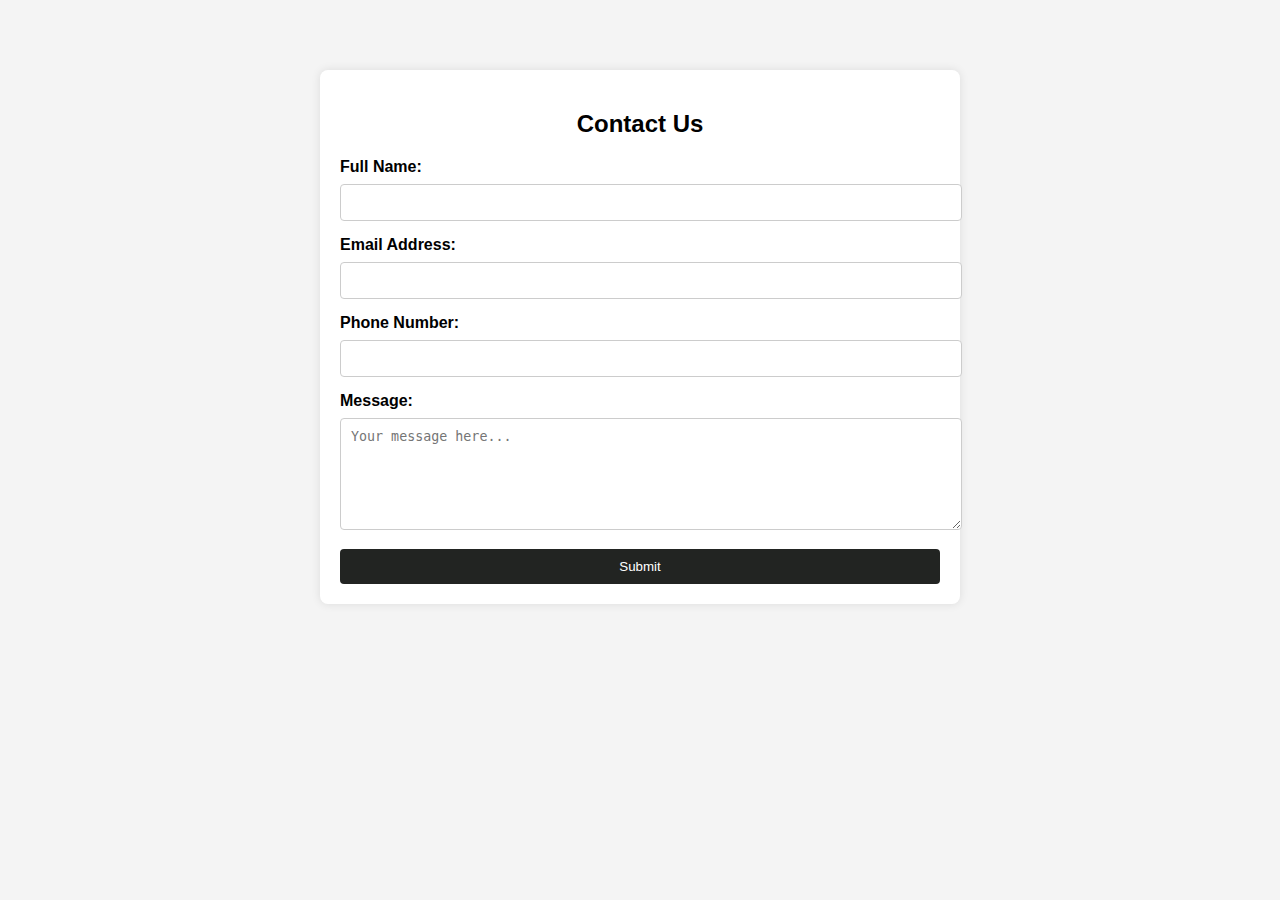
<file: contactForm.html>
<!DOCTYPE html>
<html lang="en">
<head>
    <meta charset="UTF-8">
    <meta name="viewport" content="width=device-width, initial-scale=1.0">
    <title>Contact Form - Saloon Appointment</title>
    <style>
        body {
            font-family: Arial, sans-serif;
            background-color: #f4f4f4;
            margin: 0;
            padding: 20px;
        }
        .contact-form {
            max-width: 600px;
            margin: 50px auto;
            background-color: #fff;
            padding: 20px;
            border-radius: 8px;
            box-shadow: 0 0 10px rgba(0, 0, 0, 0.1);
        }
        .contact-form h2 {
            text-align: center;
            margin-bottom: 20px;
        }
        .contact-form label {
            display: block;
            margin-bottom: 8px;
            font-weight: bold;
        }
        .contact-form input, 
        .contact-form textarea {
            width: 100%;
            padding: 10px;
            margin-bottom: 15px;
            border: 1px solid #ccc;
            border-radius: 4px;
        }
        .contact-form button {
            width: 100%;
            padding: 10px;
            background-color: #222422;
            color: white;
            border: none;
            border-radius: 4px;
            cursor: pointer;
        }
        .contact-form button:hover {
            background-color: #353736;
        }
    </style>
</head>
<body>

<div class="contact-form">
    <h2>Contact Us</h2>
    <form action="submit-contact.php" method="POST">
        <label for="name">Full Name:</label>
        <input type="text" id="name" name="name" required>

        <label for="email">Email Address:</label>
        <input type="email" id="email" name="email" required>

        <label for="phone">Phone Number:</label>
        <input type="tel" id="phone" name="phone" required>

        <label for="message">Message:</label>
        <textarea id="message" name="message" rows="6" placeholder="Your message here..." required></textarea>

        <button type="submit">Submit</button>
    </form>
</div>

</body>
</html>
</file>
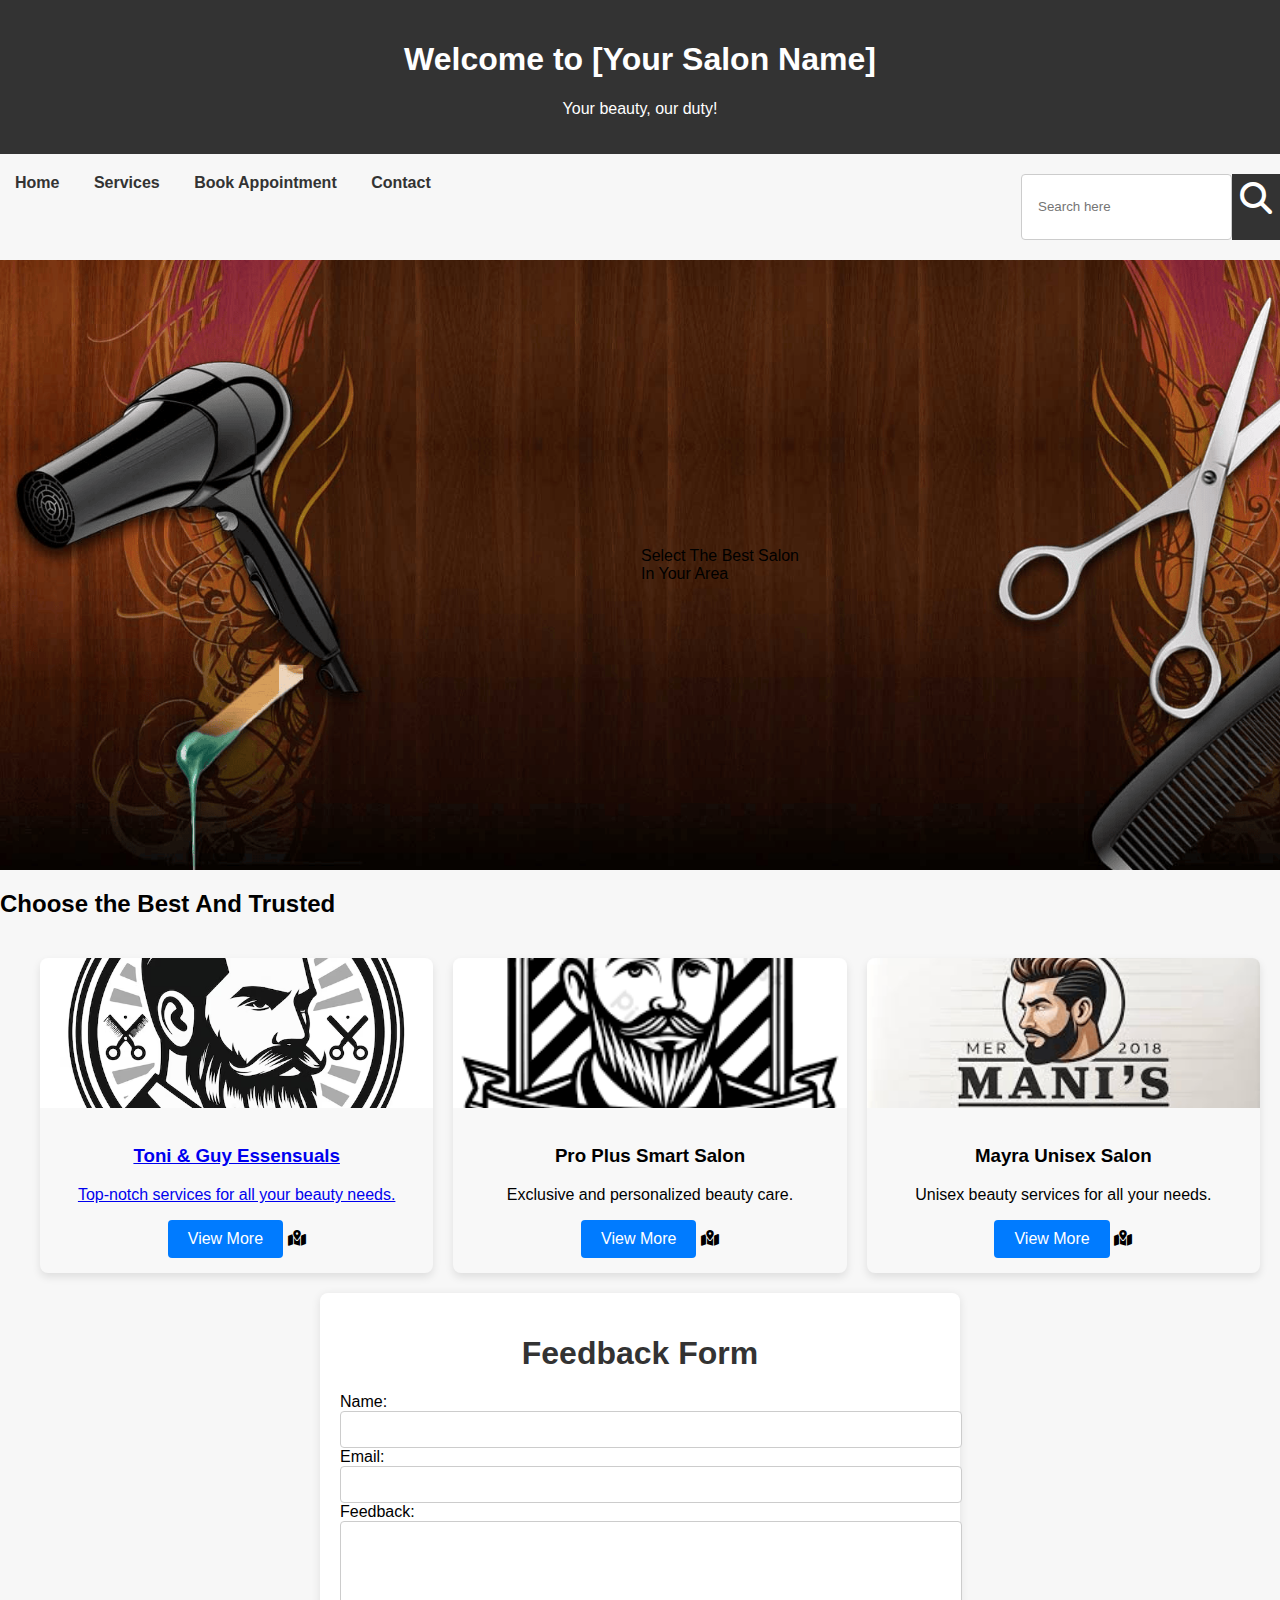
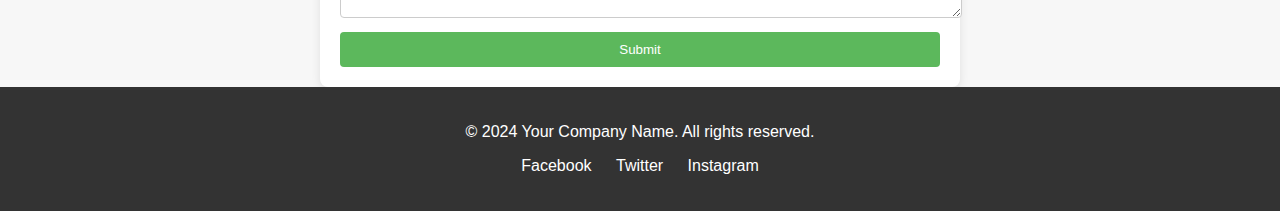
<file: customerPage.html>
<!DOCTYPE html>
<html lang="en">

<head>
    <meta charset="UTF-8">
    <meta name="viewport" content="width=device-width, initial-scale=1.0">
    <title>Salon Booking Website</title>
    <link href="style.css" rel="stylesheet">
    <link href="main-icon.png" rel="Icon">
    <link rel="stylesheet" href="https://cdnjs.cloudflare.com/ajax/libs/font-awesome/6.6.0/css/all.min.css" crossorigin="anonymous" referrerpolicy="no-referrer" />
</head>

<body>

    <!-- Header Section -->
    <header>
        <h1 id="welcome-msg">Welcome to [Your Salon Name]</h1>
        <p id="tagline">Your beauty, our duty!</p>
    </header>

    <!-- Navigation Menu -->
    <nav>
        <div class="sections">
            <a href="customerPage.html" id="home-link">Home</a>
            <a href="#" id="services-link">Services</a>
            <a href="#" id="book-link">Book Appointment</a>
            <a href="contactForm.html" id="contact-link">Contact</a>
        </div>
        <div class="search">
            <input type="text" name="search" id="search" placeholder="Search here">
            <div class="searchDiv">
                <i class="fa-solid fa-magnifying-glass" id="searchIcon"></i>
            </div>
        </div>
    </nav>

    <div class="main">
        <div class="content">
            <span>Select The Best Salon</span><br>
            <span>In Your Area</span><br>
            <!-- <a href="registerForm2.html"><button id="registerBtn">Book an Appointment</button></a> -->
        </div>
    </div>

    <!-- Salon Cards -->
    <h2>Choose the Best And Trusted</h2>
    <div class="container">
        <a href="shopInfo.html">
            <div class="card">
                <img src="salon1.png" alt="Card Image 1">
                <div class="card-content">
                    <h3>Toni & Guy Essensuals</h3>
                    <p>Top-notch services for all your beauty needs.</p>
                    <a href="#" class="view-more">View More</a>
                    <i class="fa-solid fa-map-location-dot" id="map"></i>
                </div>
            </div>
        </a>

        <div class="card">
            <img src="salon2.png" alt="Card Image 2">
            <div class="card-content">
                <h3>Pro Plus Smart Salon</h3>
                <p>Exclusive and personalized beauty care.</p>
                <a href="#" class="view-more">View More</a>
                <i class="fa-solid fa-map-location-dot" id="map"></i>
            </div>
        </div>

        <div class="card">
            <img src="salon3.png" alt="Card Image 3">
            <div class="card-content">
                <h3>Mayra Unisex Salon</h3>
                <p>Unisex beauty services for all your needs.</p>
                <a href="#" class="view-more">View More</a>
                <i class="fa-solid fa-map-location-dot" id="map"></i>
            </div>
        </div>
    </div>

    <!-- Feedback Form -->
    <div class="containerForm">
        <h1>Feedback Form</h1>
        <form action="#" method="post">
            <label for="name">Name:</label>
            <input type="text" id="name" name="name" required>

            <label for="email">Email:</label>
            <input type="email" id="email" name="email" required>

            <label for="feedback">Feedback:</label>
            <textarea id="feedback" name="feedback" rows="5" required></textarea>

            <button type="submit">Submit</button>
        </form>
    </div>

    <!-- Footer -->
    <footer class="footer">
        <div class="footer-content">
            <p>&copy; 2024 Your Company Name. All rights reserved.</p>
            <ul class="social-links">
                <li><a href="#" target="_blank">Facebook</a></li>
                <li><a href="#" target="_blank">Twitter</a></li>
                <li><a href="#" target="_blank">Instagram</a></li>
            </ul>
        </div>
    </footer>

    <script src="script.js"></script>
</body>

</html>
</file>
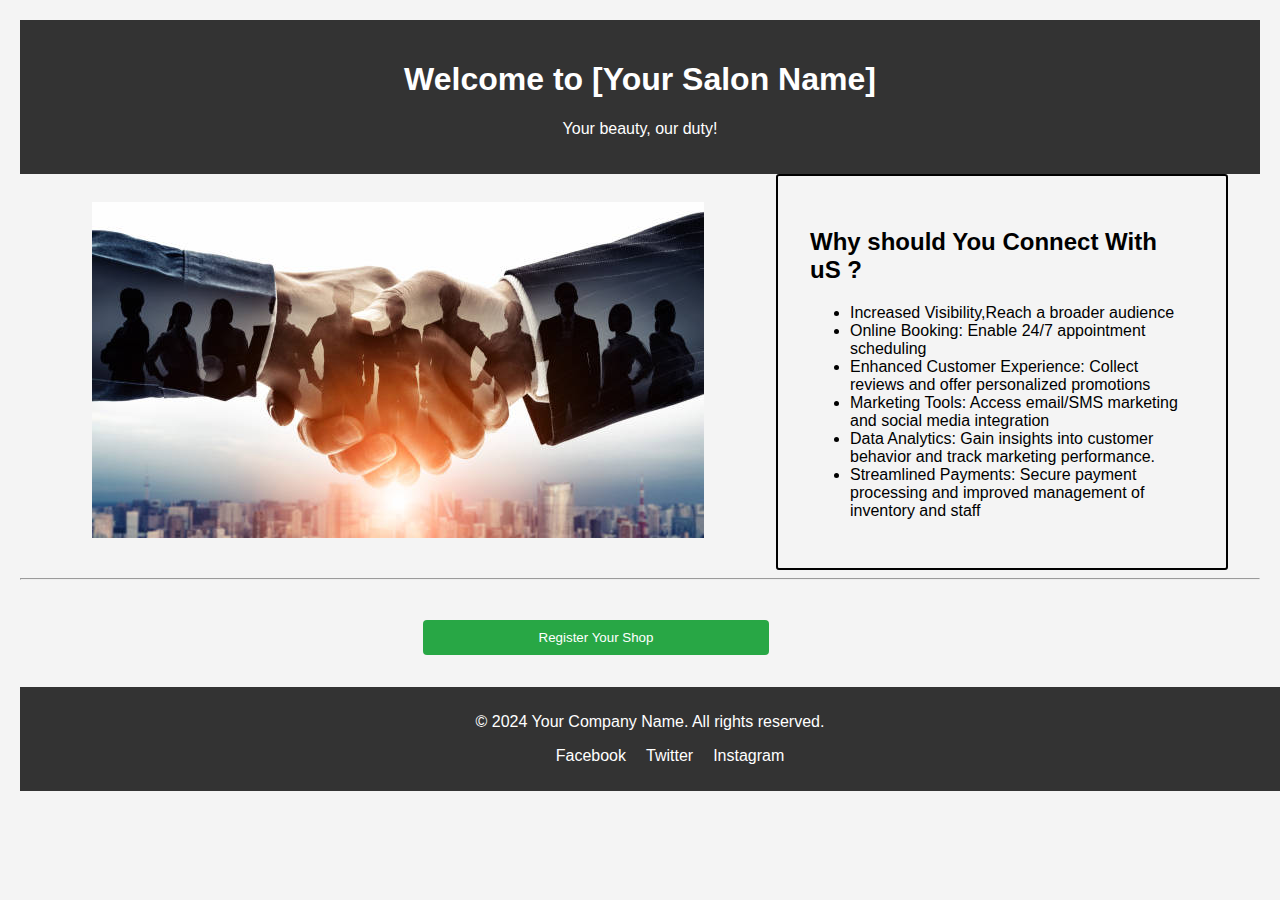
<file: ownerRegistration.html>
<!DOCTYPE html>
<html lang="en">
<head>
    <meta charset="UTF-8">
    <meta name="viewport" content="width=device-width, initial-scale=1.0">
    <title>Salon Owner Form</title>
    <style>
                body {
            font-family: Arial, sans-serif;
            background-color: #f4f4f4;
            margin: 0;
            padding: 20px;
        }

        /* Header Styles */
header {
    background-color: #333;
    color: #fff;
    padding: 20px;
    text-align: center;
}

        .salon-owner-form {
            max-width: 600px;
            margin: 0 auto;
            background-color: #fff;
            padding: 20px;
            border-radius: 8px;
            box-shadow: 0 0 10px rgba(0, 0, 0, 0.1);
            display: none;
        }
        .salon-owner-form h2 {
            text-align: center;
            margin-bottom: 20px;
        }
        .salon-owner-form label {
            display: block;
            margin-bottom: 8px;
            font-weight: bold;
        }
        .salon-owner-form input, 
        .salon-owner-form select, 
        .salon-owner-form textarea {
            width: 100%;
            padding: 10px;
            margin-bottom: 15px;
            border: 1px solid #ccc;
            border-radius: 4px;
        }
        .salon-owner-form button,.regBtn button {
            width: 100%;
            padding: 10px;
            background-color: #28a745;
            color: white;
            border: none;
            border-radius: 4px;
            cursor: pointer;
        }
        .salon-owner-form button:hover {
            background-color: #218838;
        }
        .extra-service {
            margin-bottom: 15px;
        }

        footer {
    background-color: #333;
    color: #fff;
    text-align: center;
    padding: 10px;
    /* position: fixed; */
    bottom: 0;
    width: 100%;
}
footer ul li a{
    text-decoration: none;
    color: white;
    

}
footer ul li{
    list-style: none;
    
}
footer ul{
    display: flex;
    align-items: center;
    justify-content: center;
    gap: 20px;
}
header {
    background-color: #333;
    color: #fff;
    padding: 20px;
    text-align: center;
}
main{
    width: 100vw;
    display: flex;
    align-items: center;
    justify-content: space-evenly;
    /* gap: 10%; */
}
main .image{
    /* height: auto; */
    /* width: 20%; */
}
main .content{
    padding: 2rem;
    width: 30%;
    border: 2px solid black;
    border-radius: 3px;
}
main li{
    /* list-style: none; */
    font-weight: 500;
}
.regBtn {

display: flex;
align-items: center;
justify-content: center;
width: 90vw;
}
.regBtn button{
    width: 30%;
    margin: 2rem;
}

    </style>
   
</head>
<body>
    <header>

        <h1 id="welcome-msg">Welcome to [Your Salon Name]</h1>
        <p id="tagline">Your beauty, our duty!</p>
    </header>

    <main>
        <div class="image"><img src="handShake.jpg" height="100%" width="100%"></div>
        <div class="content"><h2>Why should You Connect With uS ?</h2>
        <ul><li>Increased Visibility,Reach a broader audience</li>
            <li>Online Booking: Enable 24/7 appointment scheduling</li>
            <li>Enhanced Customer Experience: Collect reviews and offer personalized promotions </li>

            <li>Marketing Tools: Access email/SMS marketing and social media integration</li>
            
            <li>Data Analytics: Gain insights into customer behavior and track marketing performance.</li>
            <li>Streamlined Payments: Secure payment processing and improved management of inventory and staff</li>
  
            </ul></div>
    </main>
    <hr>
<div class="regBtn"><button>Register Your Shop</button></div>
<div class="salon-owner-form">
    <h2>Salon Owner Information Form</h2>
    <form action="submit-salon-owner.php" method="POST" onsubmit="submitForm(event)">
        <!-- Salon Name -->
        <label for="salon-name">Salon Name:</label>
        <input type="text" id="salon-name" name="salon_name" required>

        <!-- Owner Name -->
        <label for="owner-name">Owner Name:</label>
        <input type="text" id="owner-name" name="owner_name" required>

        <!-- Services Offered (Multiple Selection + Extra Services) -->
        <label for="services">Services Offered:</label>
        <select id="services" name="services[]" multiple size="5" required>
            <option value="haircut">Haircut</option>
            <option value="shave">Shave</option>
            <option value="haircolor">Hair Color</option>
            <option value="facial">Facial</option>
            <option value="manicure">Manicure</option>
            <option value="pedicure">Pedicure</option>
            <option value="massage">Massage</option>
        </select>
        <div id="service-section"></div>
        <button type="button" onclick="addServiceField()">Add Another Service</button>

        <!-- Working Time -->
        <label for="working-time">Working Time:</label>
        <input type="time" id="working-time-start" name="working_time_start" required> 
        to 
        <input type="time" id="working-time-end" name="working_time_end" required>

        <!-- Address -->
        <label for="address">Salon Address:</label>
        <textarea id="address" name="address" rows="4" placeholder="Enter salon address" required></textarea>

        <button type="submit">Submit Information</button>
    </form>
</div>

<!-- footer -->
<footer class="footer">
    <div class="footer-content">
        <p>&copy; 2024 Your Company Name. All rights reserved.</p>
        <ul class="social-links">
            <li><a href="#" target="_blank">Facebook</a></li>
            <li><a href="#" target="_blank">Twitter</a></li>
            <li><a href="#" target="_blank">Instagram</a></li>
        </ul>
    </div>
</footer>

<script>
    function addServiceField() {
        var newServiceField = document.createElement('input');
        newServiceField.type = 'text';
        newServiceField.name = 'services[]';
        newServiceField.placeholder = 'Enter additional service';
        newServiceField.className = 'extra-service';
        document.getElementById('service-section').appendChild(newServiceField);
    }

    async function submitForm(event) {
        event.preventDefault(); // Prevent the default form submission

        const formData = new FormData(event.target); // Get form data

        try {
            const response = await fetch('submit-salon-owner.php', {
                method: 'POST',
                body: formData
            });

            if (response.ok) {
                const result = await response.text(); // Get response from server
                alert('Form submitted successfully: ' + result);
            } else {
                alert('Failed to submit form. Please try again.');
            }
        } catch (error) {
            console.error('Error:', error);
            alert('An error occurred while submitting the form.');
        }
    }

    let btnReg = document.querySelector(".regBtn");
    let form = document.querySelector(".salon-owner-form");
    btnReg.addEventListener("click",()=>{
form.style.display ="block";
    }) 
</script>
<script src="entry.js"></script>
</body>
</html>
</file>
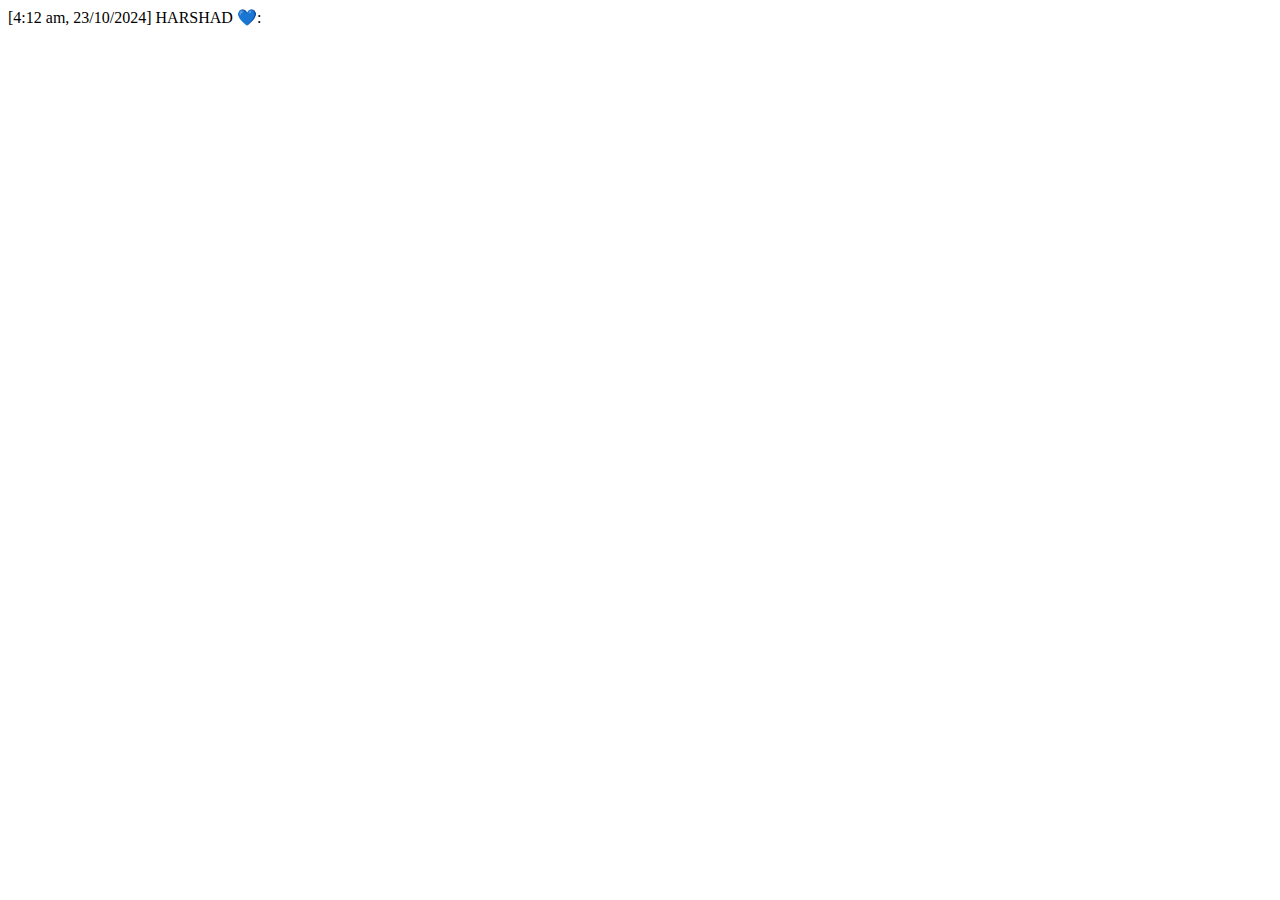
<file: project2.html>
[4:12 am, 23/10/2024] HARSHAD 💙: <!DOCTYPE html>
<html lang="en">
<head>
    <meta charset="UTF-8">
    <meta name="viewport" content="width=device-width, initial-scale=1.0">
    <title>Salon Booking Website</title>
   
    <style>
        
    <body>
    <div class="language-switch">
        <button onclick="changeLanguage('en')">English</button>
        <button onclick="changeLanguage('es')">Hindi</button>
    </div>

    
    <!-- Services Section -->
    <section class="services container">
        <h2 id="services-title">Our Services</h2>
        <div class="ser…


  

    <!-- Navigation Menu -->
    <nav>
        <a href="#">Home</a>
        <a href="#">Services</a>
        <a href="#">Book Appointment</a>
        <a href="#">Contact</a>
    </nav>

    <!-- Services Section -->
    <section class="services container">
        <h2>Our Services</h2>
        <div class="services-grid">
            <div class="service-item">
                <img src="haircut.jpg" alt="Haircut" width="10%">
                <h3>Haircut</h3>
                <p>Get the perfect cut that matches your style.</p>
            </div>
            <div class="service-item">
                <img src="manicure.jpg" alt="Manicure">
                <h3>Manicure</h3>
                <p>Pamper your hands with our premium manicure services.</p>
            </div>
            <div class="service-item">
                <img src="facial.jpg" alt="Facial">
                <h3>Facial</h3>
                <p>Rejuvenate your skin with our relaxing facials.</p>
            </div>
        </div>
    </section>

    <!-- Booking Section -->
    <section class="booking container">
        <h2>Book an Appointment</h2>
        <form class="booking-form" action="#" method="POST">
            <label for="name">Full Name:</label>
            <input type="text" id="name" name="name" required>

            <label for="phone">Phone Number:</label>
            <input type="tel" id="phone" name="phone" required>

            <label for="service">Select Service:</label>
            <select id="service" name="service" required>
                <option value="">-- Select a Service --</option>
                <option value="haircut">Haircut</option>
                <option value="manicure">Manicure</option>
                <option value="facial">Facial</option>
            </select>

            <label for="date">Preferred Date:</label>
            <input type="date" id="date" name="date" required>

            <label for="time">Preferred Time:</label>
            <input type="time" id="time" name="time" required>

            <label for="comments">Additional Comments:</label>
            <textarea id="comments" name="comments" rows="4"></textarea>

            <button type="submit">Submit</button>
        </form>
    </section>

    <!-- Footer Section -->
    <footer>
        <p>&copy; 2024 [Your Salon Name]. All Rights Reserved.</p>
    </footer>

</body>
</html>
</file>
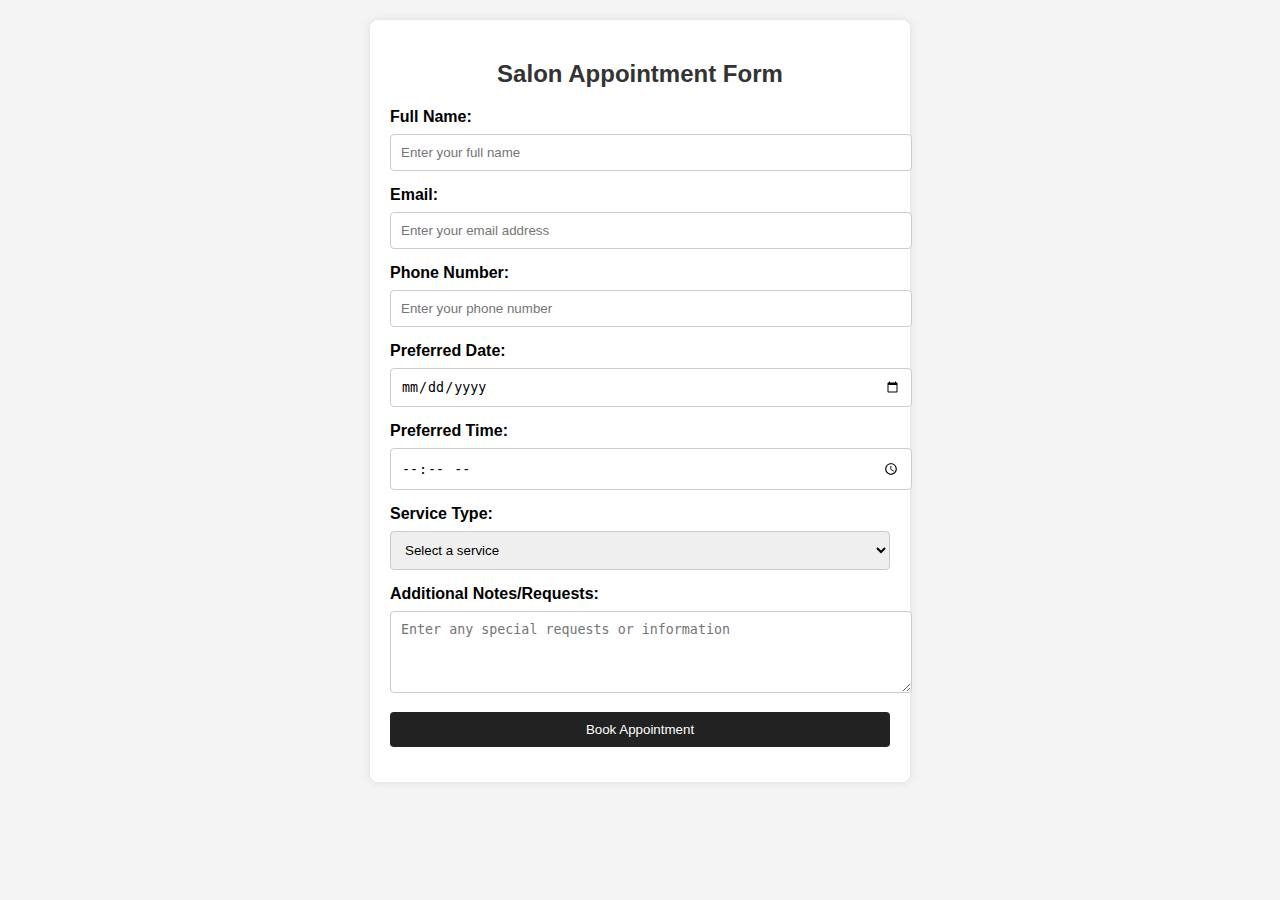
<file: registerForm.html>
<!DOCTYPE html>
<html lang="en">
<head>
    <meta charset="UTF-8">
    <meta name="viewport" content="width=device-width, initial-scale=1.0">
    <title>Salon Appointment Form</title>
    <style>
        body {
            font-family: Arial, sans-serif;
            background-color: #f4f4f4;
            margin: 0;
            padding: 20px;
        }
        .form-container {
            background-color: #fff;
            max-width: 500px;
            margin: auto;
            padding: 20px;
            border-radius: 8px;
            box-shadow: 0 0 10px rgba(0, 0, 0, 0.1);
        }
        h2 {
            text-align: center;
            color: #333;
        }
        label {
            display: block;
            margin-bottom: 8px;
            font-weight: bold;
        }
        input, select, textarea {
            width: 100%;
            padding: 10px;
            margin-bottom: 15px;
            border: 1px solid #ccc;
            border-radius: 4px;
        }
        input[type="submit"] {
            background-color: #212221;
            color: white;
            border: none;
            cursor: pointer;
        }
        input[type="submit"]:hover {
            background-color: #111111;
        }
    </style>
</head>
<body>

<div class="form-container">
    <h2>Salon Appointment Form</h2>
    <form action="appointment.php" method="post">

        <!-- Name Field -->
        <label for="name">Full Name:</label>
        <input type="text" id="name" name="name" placeholder="Enter your full name" required>

        <!-- Email Field -->
        <label for="email">Email:</label>
        <input type="email" id="email" name="email" placeholder="Enter your email address" required>

        <!-- Phone Number Field -->
        <label for="phone">Phone Number:</label>
        <input type="tel" id="phone" name="phone" placeholder="Enter your phone number" required>

        <!-- Appointment Date Field -->
        <label for="date">Preferred Date:</label>
        <input type="date" id="date" name="date" required>

        <!-- Preferred Time Field -->
        <label for="time">Preferred Time:</label>
        <input type="time" id="time" name="time" required>

        <!-- Service Selection -->
        <label for="service">Service Type:</label>
        <select id="service" name="service" required>
            <option value="" disabled selected>Select a service</option>
            <option value="haircut">Haircut</option>
            <option value="haircolor">Hair Color</option>
            <option value="manicure">Manicure</option>
            <option value="pedicure">Pedicure</option>
            <option value="facial">Facial</option>
            <option value="massage">Massage</option>
        </select>

        <!-- Additional Notes Field -->
        <label for="notes">Additional Notes/Requests:</label>
        <textarea id="notes" name="notes" rows="4" placeholder="Enter any special requests or information"></textarea>

        <!-- Submit Button -->
        <input type="submit" value="Book Appointment">

    </form>
</div>

</body>
</html>
</file>
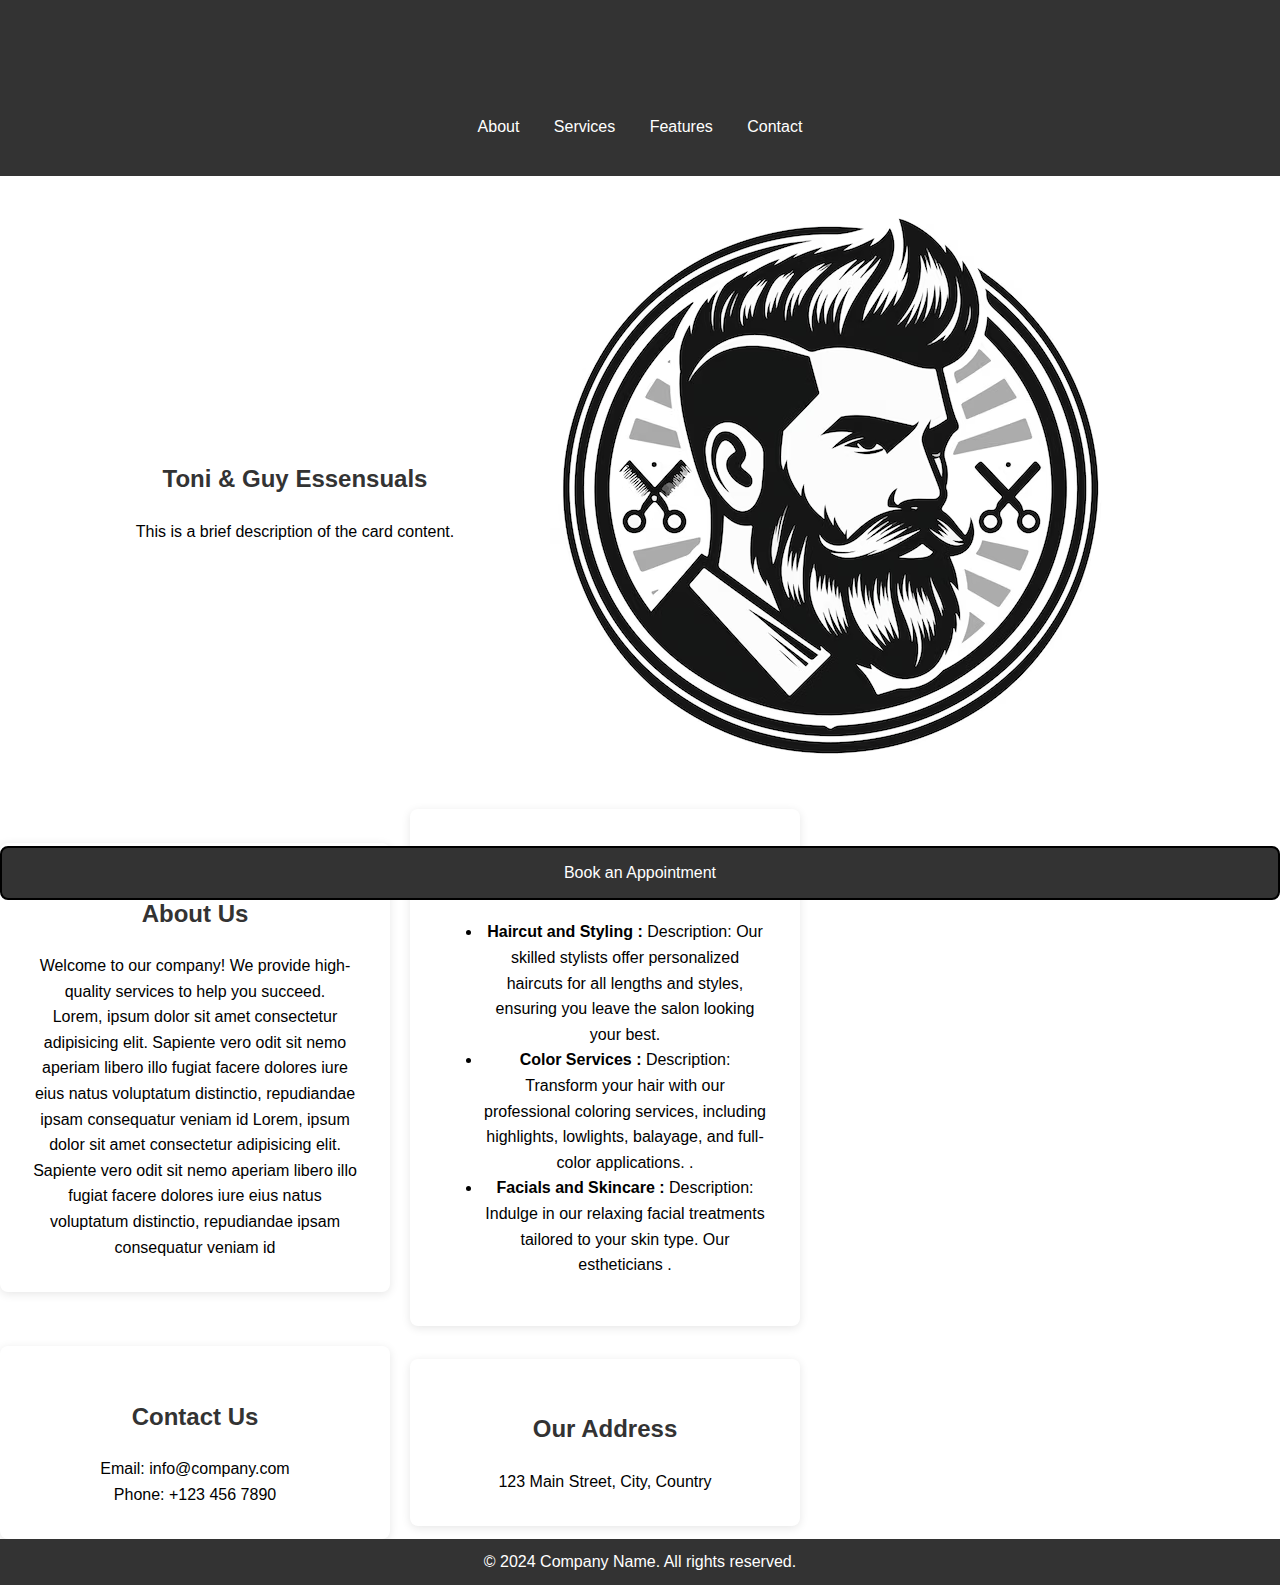
<file: shopInfo.html>
<!DOCTYPE html>
<html lang="en">

<head>
    <meta charset="UTF-8">
    <meta name="viewport" content="width=device-width, initial-scale=1.0">
    <title>Company Information</title>
    <style>
        body {
            font-family: Arial, sans-serif;
            margin: 0;
            padding: 0;
            line-height: 1.6;
            text-align: center;
        }

        header {
            background-color: #333;
            color: white;
            padding: 20px 0;
            text-align: center;
        }

        nav ul {
            list-style: none;
            padding: 0;
        }

        nav ul li {
            display: inline;
            margin: 0 15px;
        }

        nav ul li a {
            color: white;
            text-decoration: none;
        }

        section {
            padding: 20px;
            margin: 20px 0;
            background-color: #f4f4f4;
            border-radius: 5px;
        }

        h1,
        h2 {
            color: #333;
        }

        .footer {
            background-color: #333;
            color: white;
            text-align: center;
            padding: 10px 0;
            position: relative;
            bottom: 0;
            width: 100%;
        }

        .card-container {
            display: grid;
            grid-template-columns: repeat(2, 1fr);
            align-items: center;
            justify-content: center;
            gap: 20px;
            width: 80%;
            max-width: 800px;

        }

        .card {
            background-color: white;
            border-radius: 8px;
            box-shadow: 0 2px 10px rgba(0, 0, 0, 0.1);
            padding: 2rem;
            text-align: center;
        }

        @media screen(max-width:600px) {
            .card {
                width: 80%;
            }

        }

        h3 {
            margin: 0 0 10px;
        }

        p {
            margin: 0;
        }

        .upper {
            display: flex;
            align-items: center;
            justify-content: center;
            gap: 5%;

        }

        .containerDiv {
            font-family: Arial, sans-serif;
            display: flex;
            justify-content: center;
            /* Center horizontally */
            align-items: center;
            background-color: #f4f4f4;
        }

        #registerBtn {
            background-color: #333;
            color: white;
            padding: 1rem;
            border: 2px solid black;
            border-radius: 0.5rem;
            font-size: 1rem;
            /*margin: 2rem;*/
            cursor: pointer;
            position: fixed;
            bottom: 0;
            left: 0;
            width: 100%;
        }
    </style>
</head>

<body>
    <header>
        <h1>Company Name</h1>
        <nav>
            <ul>
                <li><a href="#about">About</a></li>
                <li><a href="#services">Services</a></li>
                <li><a href="#features">Features</a></li>
                <li><a href="#contact">Contact</a></li>
            </ul>
        </nav>
    </header>

    <div class="upper">
        <div class="left">
            <h2>Toni & Guy Essensuals</h2>
            <p>This is a brief description of the card content.</p>
        </div>
        <div class="right"><img src="salon1.png"></div>
    </div>

    <div class="containerDivs">
        <div class="card-container">
            <div class="card">
                <h2>About Us</h2>
                <p>Welcome to our company! We provide high-quality services to help you succeed.</p>
                <p>Lorem, ipsum dolor sit amet consectetur adipisicing elit. Sapiente vero odit sit nemo aperiam libero
                    illo
                    fugiat facere dolores iure eius natus voluptatum distinctio, repudiandae ipsam consequatur veniam id
                    Lorem, ipsum dolor sit amet consectetur adipisicing elit. Sapiente vero odit sit nemo aperiam libero
                    illo
                    fugiat facere dolores iure eius natus voluptatum distinctio, repudiandae ipsam consequatur veniam id
                </p>
            </div>
            <div class="card">
                <h2>Our Services</h2>
                <ul>
                    <li><span><b>Haircut and Styling :</b></span>
                        Description: Our skilled stylists offer personalized haircuts for all lengths and styles,
                        ensuring
                        you leave the salon looking your best.

                    <li><span><b>Color Services :</b></span>
                        Description: Transform your hair with our professional coloring services, including highlights,
                        lowlights, balayage, and full-color applications. .
                    </li>
                    <li><span><b>Facials and Skincare :</b></span>
                        Description: Indulge in our relaxing facial treatments tailored to your skin type. Our
                        estheticians
                        .</li>
                    </li>
                </ul>
            </div>
            <div class="card">
                <h2>Contact Us</h2>
                <p>Email: info@company.com</p>
                <p>Phone: +123 456 7890</p>
            </div>
            <div class="card">
                <h2>Our Address</h2>
                <p>123 Main Street, City, Country</p>
            </div>
        </div>
    </div>
    <a href="registerForm.html"><button id="registerBtn">Book an Appointment</button></a>


    <footer class="footer">
        <p>&copy; 2024 Company Name. All rights reserved.</p>
    </footer>
</body>

</html>
</file>
<file: style.css>
/* Global Styles */
body {
    font-family: Arial, sans-serif;
    margin: 0;
    padding: 0;
    background-color: #f7f7f7;
}

/* Header Styles */
header {
    background-color: #333;
    color: #fff;
    padding: 20px;
    text-align: center;
}

/* Navigation Styles */
nav {
    text-align: center;
    margin: 20px 0;
    display: flex;
    justify-content: space-between;
}

nav a {
    margin: 0 15px;
    text-decoration: none;
    color: #333;
    font-weight: bold;
}

.search {
    display: flex;
}

#search {
    height: 2rem;
    width: 100%;
    padding: 1rem;
}

.searchDiv {
    background-color: #333;
    padding: 0.5rem;
}

#searchIcon {
    font-size: 2rem;
    color: white;
}

/* Main Section */
.main {
    width: 100%;
    padding: 5rem;
    display: flex;
    align-items: center;
    justify-content: center;
    background-image: url("banner2.png");
    background-size: cover;
    background-position: center;
    height: 50vh;
}

/* #registerBtn {
    background-color: #333;
    color: white;
    padding: 1rem;
    border: 2px solid black;
    border-radius: 0.5rem;
    font-size: 1rem;
    margin: 2rem;
    cursor: pointer;
} */

/* Cards Section */
.container {
    display: flex;
    flex-wrap: wrap;
    justify-content: space-between;
    padding: 20px;
    gap: 20px;
}

.card {
    flex: 1 1 calc(25% - 20px);
    background-color: #f8f8f8;
    border-radius: 8px;
    box-shadow: 0 4px 8px rgba(0, 0, 0, 0.1);
    overflow: hidden;
    transition: transform 0.3s ease;
}

@media screen(max-width:600px) {
    .card{
        width: 80%;
    }
    
}

.card:hover {
    transform: scale(1.05);
}

.card img {
    width: 100%;
    height: 150px;
    object-fit: cover;
}

.card-content {
    padding: 15px;
    text-align: center;
}

.view-more {
    padding: 10px 20px;
    background-color: #007BFF;
    color: white;
    border-radius: 4px;
    text-decoration: none;
    display: inline-block;
}

.view-more:hover {
    background-color: #0056b3;
}

/* Feedback Form */
.containerForm {
    max-width: 600px;
    margin: auto;
    background: white;
    padding: 20px;
    border-radius: 8px;
    box-shadow: 0 2px 10px rgba(0, 0, 0, 0.1);
}

.containerForm h1 {
    text-align: center;
    color: #333;
}

input[type="text"],
input[type="email"],
textarea {
    width: 100%;
    padding: 10px;
    border: 1px solid #ccc;
    border-radius: 4px;
}

.containerForm button {
    background-color: #5cb85c;
    color: white;
    padding: 10px 15px;
    border: none;
    border-radius: 4px;
    cursor: pointer;
    display: block;
    width: 100%;
    margin-top: 10px;
}

.containerForm button:hover {
    background-color: #4cae4c;
}

/* Footer Styles */
.footer {
    background-color: #333;
    color: white;
    text-align: center;
    padding: 20px 0;
}

.social-links {
    list-style: none;
    padding: 0;
}

.social-links li {
    display: inline;
    margin: 0 10px;
}

.social-links a {
    color: white;
    text-decoration: none;
}

.social-links a:hover {
    text-decoration: underline;
}
</file>
